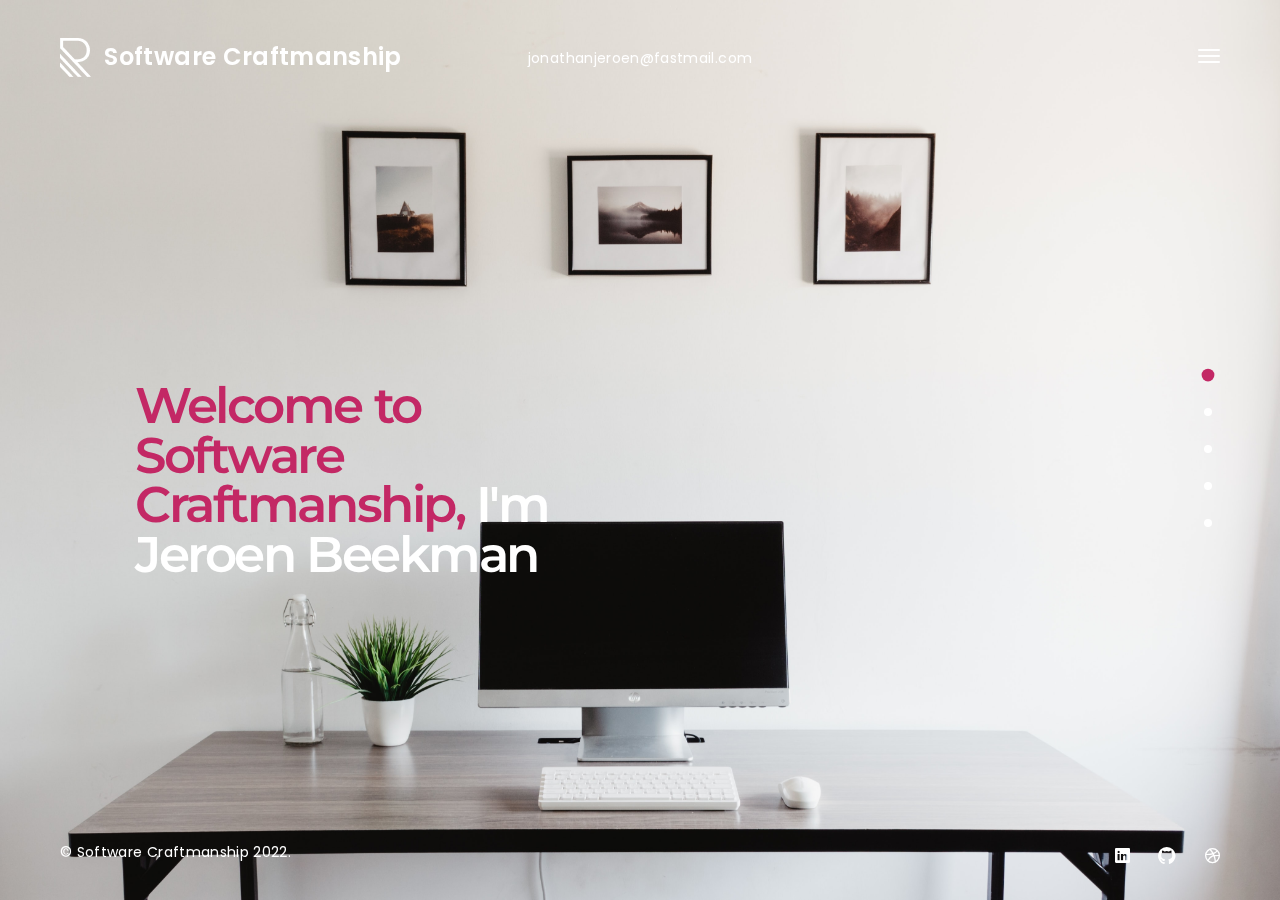
<file: index.html>
<!DOCTYPE HTML>
<html lang="en">
<head>
<meta charset="utf-8">
<meta name="viewport" content="width=device-width, initial-scale=1">
<meta name="description" content="">
<meta name="author" content="">

<!-- Favicons -->
<link rel="shortcut icon" href="favicon.png">
<link rel="apple-touch-icon" href="apple-touch-icon.png">
<link rel="apple-touch-icon" sizes="72x72" href="apple-touch-icon-72x72.png">
<link rel="apple-touch-icon" sizes="114x114" href="apple-touch-icon-114x114.png">

<title>Software Craftmanship - Jeroen Beekman</title>

<!-- Styles -->
<link href="https://fonts.googleapis.com/css?family=Montserrat:500,600,700&display=swap" rel="stylesheet">
<link href="https://fonts.googleapis.com/css?family=Poppins:300,400,400i&display=swap" rel="stylesheet">
<link href="css/style.css" rel="stylesheet" media="screen">
</head>
<body>
  <div class="animsition">   
    <div class="loader"><div class="spinner"><div class="double-bounce1"></div><div class="double-bounce2"></div></div></div>

    <!-- Content CLick Capture-->

    <div class="click-capture"></div>

    <!-- Sidebar Menu-->

    <div class="menu"> 
      <span class="close-menu icon-cross2 right-boxed"></span>
      <ul class="menu-list right-boxed">
        <li  data-menuanchor="page1">
          <a  href="#page1">Home</a>
        </li>
        <li  data-menuanchor="page2">
          <a href="#page2">Specialization</a>
        </li>
        <li  data-menuanchor="page3">
          <a href="#page3">Resume</a>
        </li>
        <li  data-menuanchor="page4">
          <a href="#page4">About</a>
        </li>
<!--        <li  data-menuanchor="page5">-->
<!--          <a href="#page5">Projects</a>-->
<!--        </li>-->
        <li  data-menuanchor="page7">
          <a href="#page5">Testimonials</a>
        </li>
        <li  data-menuanchor="page8">
          <a href="#page6">Contact</a>
        </li>
      </ul>
      <div class="menu-footer right-boxed">
        <div class="social-list">
          <a href="https://www.linkedin.com/in/jjbeekman/" class="icon ion-social-linkedin"></a>
          <a href="https://github.com/jjbeekman" class="icon ion-social-github"></a>
          <a href="https://www.jeroenbeekman.net/" class="icon ion-social-dribbble-outline"></a>
        </div>
        <div class="copy">© Software Craftmanship 2022. All Rights Reseverd</div>
      </div>
    </div>

    <!-- Navbar -->

    <header class="navbar navbar-fullpage boxed">
      <div class="navbar-bg"></div>
      <a class="brand" href="#">
        <img alt="" src="images/brand.png">
        <div class="brand-info">
          <div class="brand-name">Software Craftmanship</div>
        </div>
      </a>

      <button type="button" class="navbar-toggle" data-toggle="collapse" data-target="#navbar-collapse" aria-expanded="false">
        <span class="icon-bar"></span>
        <span class="icon-bar"></span>
        <span class="icon-bar"></span>
      </button>
      
      <div class="contacts d-none d-md-block">
<!--        <div class="contact-item">-->
<!--          +31 626 654 293-->
<!--        </div>-->
<!--        <div class="contact-item spacer">-->
<!--          /-->
<!--        </div>-->
        <div class="contact-item">
          <a href="mailto:jonathanjeroen@fastmail.com">jonathanjeroen@fastmail.com</a>
        </div>
      </div>
    </header>
    <div class="copy-bottom white boxed">© Software Craftmanship 2022.</div>
    <div class="social-list social-list-bottom boxed">
        <a href="https://www.linkedin.com/in/jjbeekman/" class="icon ion-social-linkedin"></a>
      <a href="https://github.com/jjbeekman" class="icon ion-social-github"></a>
        <a href="https://www.jeroenbeekman.net/" class="icon ion-social-dribbble-outline"></a>
      </div>
    <div class="pagepiling">
      <div data-anchor="page1" class="pp-scrollable text-white section section-1">
        <div class="scroll-wrap">
          <div class="section-bg" style="background-image:url(images/bg/pexels-office-2.jpg);"></div>
          <div class="scrollable-content">
            <div class="vertical-centred">
              <div class="boxed boxed-inner">
                <div class="boxed">
                  <div class="container">
                    <div class="intro">
                      <div class="row">
                        <div class="col-md-8 col-lg-6">
                          <h3 class="display-2 text-white  wow fadeIn" data-wow-delay="0.1s">
                            <span class="text-primary">Welcome to Software Craftmanship,</span>
                            I'm Jeroen Beekman</h3>
<!--                          <a class="popup-youtube"  href="http://www.youtube.com/watch?v=0O2aH4XLbto"><span class="icon ion-ios-play"></span>Watch video </a>-->
                        </div>
                      </div>
                    </div>
                  </div>
                </div>
              </div>
            </div>
          </div>
        </div>
      </div>
      <div data-anchor="page2" class="pp-scrollable section section-2">
        <div class="scroll-wrap">
<!--          <div class="section-bg" style="background-image:url(images/bg/pexels-laptop-3.jpg);"></div>-->
          <div class="scrollable-content">
            <div class="vertical-title text-white  d-none d-lg-block"><span>what I do</span></div>
            <div class="vertical-centred">
              <div class="boxed boxed-inner">
                <div class="boxed">
                  <div class="container">
                    <div class="intro">
                      <h2 class="title mb-5 pb-5"> <span class="text-primary">My</span> specialization</h2>
                      <div class="row-specialization row">
                        <div class="col-specialization col-md-6 col-lg-4">
                          <span class="icon-specialization icon-code"></span>
                          <h4 class="text-uppercase">Python</h4>
                          <p>I started specialising in Python development over 10 years ago and have thousands of hours
                            of experience to show for</p>
                        </div>
                        <div class="col-specialization col-md-6 col-lg-4">
                          <span class="icon-specialization icon-database"></span>
                          <h4 class="text-uppercase">Postgres Databases</h4>
                          <p>Every application can only be as good as the quality of its data. I am an expert in setting
                            up and managing Postgres databases.</p>
                        </div>
                        <div class="col-specialization col-md-6 col-lg-4">
                          <span class="icon-specialization icon-cloud"></span>
                          <h4 class="text-uppercase">Amazon Web Services (AWS)</h4>
                          <p>I have extensive experience with AWS and infrastructure as code (IaC)</p>
                          <p>Keywords: SDK, Fargate (EC2, ECS), SQS, S3, API Gateway, CodePipeline</p>
                        </div>
                      </div>
                      <div class="view-all">
                        <a href="documents/CV_J_J__Beekman__Jeroen_.pdf">
                          Download resume
                        </a>
                      </div>
                    </div>
                  </div>
                </div>
              </div>
            </div>
          </div>
        </div>
      </div>
      <div data-anchor="page3" class="pp-scrollable text-white section section-3">
        <div class="scroll-wrap">
          <div class="section-bg mask" style="background-image:url(images/bg/pexels-glasses.jpg);"></div>
          <div class="scrollable-content">
            <div class="vertical-title d-none d-lg-block"><span>Resume</span></div>
            <div class="vertical-centred">
              <div class="boxed boxed-inner">
                <div class="boxed">
                  <div class="container">
                    <div class="intro">
                      <div class="row row-resume">
                        <div class="col-md-6 fadeY fadeY-1">
                          <h2 class="resume-header title">Experience</h2>
                          <div class="col-resume">
                            <div class="resume-content">
                              <div class="resume-inner">
                                <div class="resume-row">
                                  <h6 class="resume-type">Python Developer & Scrum Master</h6>
                                  <i class="resume-study">DeepLynx, Vienna, Austria<br>2020 - 2022</i>
                                  <p class="resume-text">Setting up the AWS cloud infrastructure of the company from
                                    scratch. Working with state-of-the-art data processing software. Our platform
                                    simplifies how you run multiple marketplace stores in Southeast Asia from listing,
                                    translation, marketing and shipping. As a scrum master I make sure to keep the
                                    development team buzzing and working on maximum impact. I help the team set
                                    realistic deadlines and committing to them.</p>
                                </div>
                                <div class="resume-row">
                                  <h6 class="resume-type">Python developer & BI specialist</h6>
                                  <i class="resume-study">ValueCare, Utrecht, the Netherlands<br>2019 - 2020</i>
                                  <p class="resume-text">In this position I set-up big data connections between organisation that handle petabytes of
                                    information; manage and develop our data warehouse; develop BI reports; perform analysis
                                    on this data with PostgreSQL and Python. Data science applications I developed include
                                    predictive analytics and recommender systems for personalised newsletters</p>
                                </div>
                              </div>
                            </div>
                          </div>
                        </div>
                        <div class="col-md-6 pt-md-5 mt-md-5 fadeY fadeY-2">
                          <h2 class="resume-header title">Education</h2>
                          <div class="col-resume">
                            <div class="resume-content">
                              <div class="resume-inner">
                                <div class="resume-row">
                                  <h6 class="resume-type">Master Computational Science</h6>
                                  <i class="resume-study">University of Amsterdam, the Netherlands<br>2016 - 2019</i>
                                  <p class="resume-text">Cum laude graduated (GPA 8.3)</p>
                                </div>
                                <div class="resume-row">
                                  <h6 class="resume-type">Major Physics with Bachelor Natural and Social sciences</h6>
                                  <i class="resume-study">University of Amsterdam, the Netherlands<br>2012 - 2016</i>
                                  <p class="resume-text">Minor programming. 245EC (GPA 7.7)</p>
                                </div>
                              </div>
                            </div>
                          </div>
                        </div>
                       </div>
                    </div>
                  </div>
                </div>
              </div>
            </div>
          </div>
        </div>
      </div>
      <div data-anchor="page4" class="pp-scrollable section section-4">
        <div class="scroll-wrap">
<!--          <div class="section-bg bg-about" style="background-image:url(images/bg/pexels-laptop-4.jpg);"></div>-->
          <div class="scrollable-content">
            <div class="vertical-title text-white  d-none d-lg-block"><span>about me</span></div>
            <div class="vertical-centred">
              <div class="boxed boxed-inner">
                <div class="boxed">
                  <div class="container">
                    <div class="intro">
                      <div class="row align-items-center">
                        <div class="col-lg-6 offset-xl-1">
                          <div class="experience-box">
                            <div class="experience-content">
                              <div class="experience-number">4</div>
                              <div class="experience-info"><div>Years<br>Working<br>Experience</div></div>
                            </div>
                          </div>
                        </div>
                        <div class="col-lg-5 mt-5 mt-xl-0">
                          <h2 class="title"> <span class="text-primary">The best</span> software</h2>
                          I'm passionate about creating quality code. I see coding as a craftmanship. When the back-end
                          of an application is clean and efficient, the user will feel this.
                          <div class="progress-bars">
                            <div class="clearfix">
                              <div class="number float-left">Python</div>
                              <div class="number float-right">6000+ hrs</div>
                            </div>
                            <div class="progress">
                              <div class="progress-bar-wrp">
                                <div class="progress-bar" role="progressbar" style="width: 80%" aria-valuenow="0" aria-valuemin="0" aria-valuemax="100"></div>
                              </div>
                            </div>
                            <div class="clearfix">
                              <div class="number float-left">PostgreSQL</div>
                              <div class="number float-right">4000+ hrs</div>
                            </div>
                            <div class="progress">
                              <div class="progress-bar-wrp">
                                <div class="progress-bar" role="progressbar" style="width: 70%" aria-valuenow="25" aria-valuemin="0" aria-valuemax="100"></div>
                              </div>
                            </div>
                            <div class="clearfix">
                              <div class="number float-left">Passion for quality code</div>
                              <div class="number float-right">100%</div>
                            </div>
                            <div class="progress">
                              <div class="progress-bar-wrp">
                                <div class="progress-bar" role="progressbar" style="width: 100%" aria-valuenow="25" aria-valuemin="0" aria-valuemax="100"></div>
                              </div>
                            </div>
                          </div>
                        </div>
                      </div>
                    </div>
                  </div>
                </div>
              </div>
            </div>
          </div>
        </div>
      </div>
<!--      <div data-anchor="page5" class="pp-scrollable text-white section section-5">-->
<!--        <div class="scroll-wrap">-->
<!--          <div class="bg-changer">-->
<!--            <div class="section-bg" style="background-image:url(images/bg/project1.jpg);"></div>-->
<!--            <div class="section-bg" style="background-image:url(images/bg/project2.jpg);"></div>-->
<!--            <div class="section-bg" style="background-image:url(images/bg/project3.jpg);"></div>-->
<!--            <div class="section-bg" style="background-image:url(images/bg/project4.jpg);"></div>-->
<!--          </div>-->
<!--          <div class="scrollable-content">-->
<!--            <div class="vertical-title  d-none d-lg-block"><span>my works</span></div>-->
<!--            <div class="vertical-centred">-->
<!--              <div class="boxed boxed-inner">-->
<!--                <div class="boxed">-->
<!--                  <div class="container">-->
<!--                    <div class="intro">-->
<!--                      <div class="row">-->
<!--                        <div class="col-md-12">-->
<!--                          <div class="project-row">-->
<!--                            <a class="active" href="project-detail.html">-->
<!--                              <span class="project-number">01</span>-->
<!--                              <h2 class="project-title">Abstract Skat</h2>-->
<!--                              <div class="project-category">Illustration</div>-->
<!--                            </a>-->
<!--                          </div>-->
<!--                          <div class="project-row">-->
<!--                            <a href="project-detail.html">-->
<!--                              <span class="project-number">02</span>-->
<!--                              <h2 class="project-title">Borato Prism</h2>-->
<!--                              <div class="project-category">Branding</div>-->
<!--                            </a>-->
<!--                          </div>-->
<!--                          <div class="project-row">-->
<!--                            <a href="project-detail.html">-->
<!--                              <span class="project-number">03</span>-->
<!--                              <h2 class="project-title">Brole Mobile App</h2>-->
<!--                              <div class="project-category">Mobile Design</div>-->
<!--                            </a>-->
<!--                          </div>-->
<!--                          <div class="project-row">-->
<!--                            <a href="project-detail.html">-->
<!--                              <span class="project-number">04</span>-->
<!--                              <h2 class="project-title">Bauhaus Studio</h2>-->
<!--                              <div class="project-category">House Design</div>-->
<!--                            </a>-->
<!--                          </div>-->
<!--                          <div class="view-all view-all-projects">-->
<!--                            <a  href="projects.html">-->
<!--                              View all projects-->
<!--                            </a>-->
<!--                          </div>-->
<!--                        </div>-->
<!--                      </div>-->
<!--                    </div>-->
<!--                  </div>-->
<!--                </div>-->
<!--              </div>-->
<!--            </div>-->
<!--          </div>-->
<!--        </div>-->
<!--      </div>-->
<!--      <div data-anchor="page6" class="pp-scrollable section section-6">-->
<!--        <div class="scroll-wrap">-->
<!--          <div class="scrollable-content">-->
<!--            <div class="vertical-title text-white d-none d-lg-block"><span>partners</span></div>-->
<!--            <div class="vertical-centred">-->
<!--              <div class="boxed boxed-inner">-->
<!--                <div class="boxed">-->
<!--                  <div class="container">-->
<!--                    <div class="intro">-->
<!--                       <h2 class="title text-white"><span class="text-primary">Trusted</span> from Clients</h2>-->
<!--                      <div class="row row-partners">-->
<!--                        <div class="col-sm-6 col-md-4 col-xl-3 col-partner">-->
<!--                          <div class="partner-inner"><img alt="" src="images/partners/1.png"></div>-->
<!--                        </div>-->
<!--                        <div class="col-sm-6 col-md-4 col-xl-3 col-partner">-->
<!--                          <div class="partner-inner"><img alt="" src="images/partners/2.png"></div>-->
<!--                        </div>-->
<!--                        <div class="col-sm-6 col-md-4 col-xl-3 col-partner">-->
<!--                          <div class="partner-inner"><img alt="" src="images/partners/3.png"></div>-->
<!--                        </div>-->
<!--                        <div class="col-sm-6 col-md-4 col-xl-3 col-partner">-->
<!--                          <div class="partner-inner"><img alt="" src="images/partners/4.png"></div>-->
<!--                        </div>-->
<!--                        <div class="col-sm-6 col-md-4 col-xl-3 col-partner">-->
<!--                          <div class="partner-inner"><img alt="" src="images/partners/5.png"></div>-->
<!--                        </div>-->
<!--                        <div class="col-sm-6 col-md-4 col-xl-3 col-partner">-->
<!--                          <div class="partner-inner"><img alt="" src="images/partners/6.png"></div>-->
<!--                        </div>-->
<!--                        <div class="col-sm-6 col-md-4 col-xl-3 col-partner">-->
<!--                          <div class="partner-inner"><img alt="" src="images/partners/7.png"></div>-->
<!--                        </div>-->
<!--                        <div class="col-sm-6 col-md-4 col-xl-3 col-partner">-->
<!--                          <div class="partner-inner"><img alt="" src="images/partners/8.png"></div>-->
<!--                        </div>-->
<!--                        <div class="col-sm-6 col-md-4 col-xl-3 col-partner">-->
<!--                          <div class="partner-inner"><img alt="" src="images/partners/9.png"></div>-->
<!--                        </div>-->
<!--                        <div class="col-sm-6 col-md-4 col-xl-3 col-partner">-->
<!--                          <div class="partner-inner"><img alt="" src="images/partners/10.png"></div>-->
<!--                        </div>-->
<!--                        <div class="col-sm-6 col-md-4 col-xl-3 col-partner">-->
<!--                          <div class="partner-inner"><img alt="" src="images/partners/11.png"></div>-->
<!--                        </div>-->
<!--                        <div class="col-sm-6 col-md-4 col-xl-3 col-partner">-->
<!--                          <div class="partner-inner"><img alt="" src="images/partners/12.png"></div>-->
<!--                        </div>-->
<!--                      </div>-->
<!--                    </div>-->
<!--                  </div>-->
<!--                </div>-->
<!--              </div>-->
<!--            </div>-->
<!--          </div>-->
<!--        </div>-->
<!--      </div>-->
<!--      <div data-anchor="page7" class="pp-scrollable text-white section section-7">-->
<!--        <div class="scroll-wrap">-->
<!--          <div class="section-bg" style="background-image:url(images/bg/pexels-coffee.jpg);"></div>-->
<!--          <div class="bg-quote"></div>-->
<!--          <div class="scrollable-content">-->
<!--            <div class="vertical-title  d-none d-lg-block"><span>testimonials</span></div>-->
<!--            <div class="vertical-centred">-->
<!--              <div class="boxed boxed-inner">-->
<!--                <div class="boxed">-->
<!--                  <div class="container">-->
<!--                    <div class="intro">-->
<!--                      <div class="review-carousel owl-carousel">-->
<!--                        <div class="review-carousel-item">-->
<!--                          <div class="review-row">-->
<!--                            <div class="row">-->
<!--                              <div class="col-md-5">-->
<!--                                <div class="review-author">-->
<!--                                  <div class="author-name">David & Elisa</div>-->
<!--                                  <i>Apartment view lake at Brooklyn</i>-->
<!--                                </div>-->
<!--                              </div>-->
<!--                              <div class="col-md-7 text">-->
<!--                              <p>If you are seeking an Interior designer that will understand exactly your needs, and someone who will utilise their creative and technical skills in parity with your taste, then Suzanne at The Ramsay Studio is perfect.</p>-->
<!--                              </div>-->
<!--                            </div>-->
<!--                          </div>-->
<!--                          <div class="review-row">-->
<!--                            <div class="row">-->
<!--                              <div class="col-md-5">-->
<!--                                <div class="review-author">-->
<!--                                  <div class="author-name">Amanda</div>-->
<!--                                  <i>Apartment view lake at Brooklyn</i>-->
<!--                                </div>-->
<!--                              </div>-->
<!--                              <div class="col-md-7 text">-->
<!--                              <p>Lorem ipsum dolor sit amet, consectetur adipisicing elit. Odio dolorem reiciendis doloremque veniam perspiciatis quam velit pariatur eius, repellendus dolores eveniet maiores sed. Quod quam minus dolore sed cumque aliquid.</p>-->
<!--                              </div>-->
<!--                            </div>-->
<!--                          </div>-->
<!--                        </div>-->
<!--                        <div class="review-carousel-item">-->
<!--                          <div class="review-row">-->
<!--                            <div class="row">-->
<!--                              <div class="col-md-5">-->
<!--                                <div class="review-author">-->
<!--                                  <div class="author-name">David & Elisa</div>-->
<!--                                  <i>Apartment view lake at Brooklyn</i>-->
<!--                                </div>-->
<!--                              </div>-->
<!--                              <div class="col-md-7 text">-->
<!--                              <p>If you are seeking an Interior designer that will understand exactly your needs, and someone who will utilise their creative and technical skills in parity with your taste, then Suzanne at The Ramsay Studio is perfect.</p>-->
<!--                              </div>-->
<!--                            </div>-->
<!--                          </div>-->
<!--                          <div class="review-row">-->
<!--                            <div class="row">-->
<!--                              <div class="col-md-5">-->
<!--                                <div class="review-author">-->
<!--                                  <div class="author-name">Amanda</div>-->
<!--                                  <i>Apartment view lake at Brooklyn</i>-->
<!--                                </div>-->
<!--                              </div>-->
<!--                              <div class="col-md-7 text">-->
<!--                              <p>Lorem ipsum dolor sit amet, consectetur adipisicing elit. Odio dolorem reiciendis doloremque veniam perspiciatis quam velit pariatur eius, repellendus dolores eveniet maiores sed. Quod quam minus dolore sed cumque aliquid.</p>-->
<!--                              </div>-->
<!--                            </div>-->
<!--                          </div>-->
<!--                        </div>-->
<!--                        <div class="review-carousel-item">-->
<!--                          <div class="review-row">-->
<!--                            <div class="row">-->
<!--                              <div class="col-md-5">-->
<!--                                <div class="review-author">-->
<!--                                  <div class="author-name">David & Elisa</div>-->
<!--                                  <i>Apartment view lake at Brooklyn</i>-->
<!--                                </div>-->
<!--                              </div>-->
<!--                              <div class="col-md-7 text">-->
<!--                              <p>If you are seeking an Interior designer that will understand exactly your needs, and someone who will utilise their creative and technical skills in parity with your taste, then Suzanne at The Ramsay Studio is perfect.</p>-->
<!--                              </div>-->
<!--                            </div>-->
<!--                          </div>-->
<!--                          <div class="review-row">-->
<!--                            <div class="row">-->
<!--                              <div class="col-md-5">-->
<!--                                <div class="review-author">-->
<!--                                  <div class="author-name">Amanda</div>-->
<!--                                  <i>Apartment view lake at Brooklyn</i>-->
<!--                                </div>-->
<!--                              </div>-->
<!--                              <div class="col-md-7 text">-->
<!--                              <p>Lorem ipsum dolor sit amet, consectetur adipisicing elit. Odio dolorem reiciendis doloremque veniam perspiciatis quam velit pariatur eius, repellendus dolores eveniet maiores sed. Quod quam minus dolore sed cumque aliquid.</p>-->
<!--                              </div>-->
<!--                            </div>-->
<!--                          </div>-->
<!--                        </div>-->
<!--                      </div>-->
<!--                    </div>-->
<!--                  </div>-->
<!--                </div>-->
<!--              </div>-->
<!--            </div>-->
<!--          </div>-->
<!--        </div>-->
<!--      </div>-->
      <div data-anchor="page8" class="pp-scrollable section section-8">
        <div class="scroll-wrap">
          <div class="section-bg" style="background-image:url(images/bg/pexels-phone.jpg);"></div>
          <div class="scrollable-content">
            <div class="vertical-title text-white d-none d-lg-block"><span>contact</span></div>
            <div class="vertical-centred">
              <div class="boxed boxed-inner">
                <div class="boxed">
                  <div class="container">
                    <div class="intro overflow-hidden">
                      <div class="row">
                        <div class="col-md-6">
                          <h2 class="title"><span class="text-primary">Amsterdam</span>, The Netherlands</h2>
<!--                          <h5 class="text-muted">Tilanusstraat 26-2</h5>-->
                          <section class="contact-address">
                            <h3><a class="mail" href="mailto:jonathanjeroen@fastmail.com"> jonathanjeroen@fastmail.com</a></h3>
<!--                            <h3><span class="phone">+31 626 654 293</span></h3>-->
                          </section>
                        </div>
<!--                        <div class="col-md-6">-->
<!--                          <div class="contact-info">-->
<!--                            <form class="js-form" novalidate="novalidate">-->
<!--                              <div class="row">-->
<!--                                <div class="form-group col-sm-6">-->
<!--                                  <input type="text" name="name" required="" placeholder="Name*" aria-required="true">-->
<!--                                </div>-->
<!--                                <div class="form-group col-sm-6">-->
<!--                                  <input type="email" required="" name="email" placeholder="Email*">-->
<!--                                </div>-->
<!--                                <div class="form-group col-sm-12">-->
<!--                                  <input type="text" name="subject" placeholder="Subject (Optinal)">-->
<!--                                </div>-->
<!--                                <div class="form-group col-sm-12">-->
<!--                                  <textarea name="message" required="" placeholder="Message*"></textarea>-->
<!--                                </div>-->
<!--                                <div class="form-group form-group-message col-sm-12">-->
<!--                                  <span id="success" class="text-primary">Thank You, your message is successfully sent!</span>-->
<!--                                  <span id="error" class="text-primary">Sorry, something went wrong </span>-->
<!--                                </div>-->
<!--                                <div class="col-sm-12"><button type="submit" class="btn">Contact me</button></div>-->
<!--                              </div>-->
<!--                            </form>-->
<!--                          </div>-->
<!--                        </div>-->
                      </div>
                    </div>
                  </div>
                </div>
              </div>
            </div>
          </div>
        </div>
      </div>
    </div>
  </div>
<!-- jQuery -->

<script src="js/jquery.min.js"></script>
<script src="js/wow.min.js"></script>
<script src="js/smoothscroll.js"></script>
<script src="js/animsition.js"></script>
<script src="js/jquery.validate.min.js"></script>
<script src="js/jquery.magnific-popup.min.js"></script>
<script src="js/owl.carousel.min.js"></script>
<script src="js/jquery.pagepiling.min.js"></script>

<!-- Scripts -->
<script src="js/scripts.js"></script> 
</body>
</html>
</file>
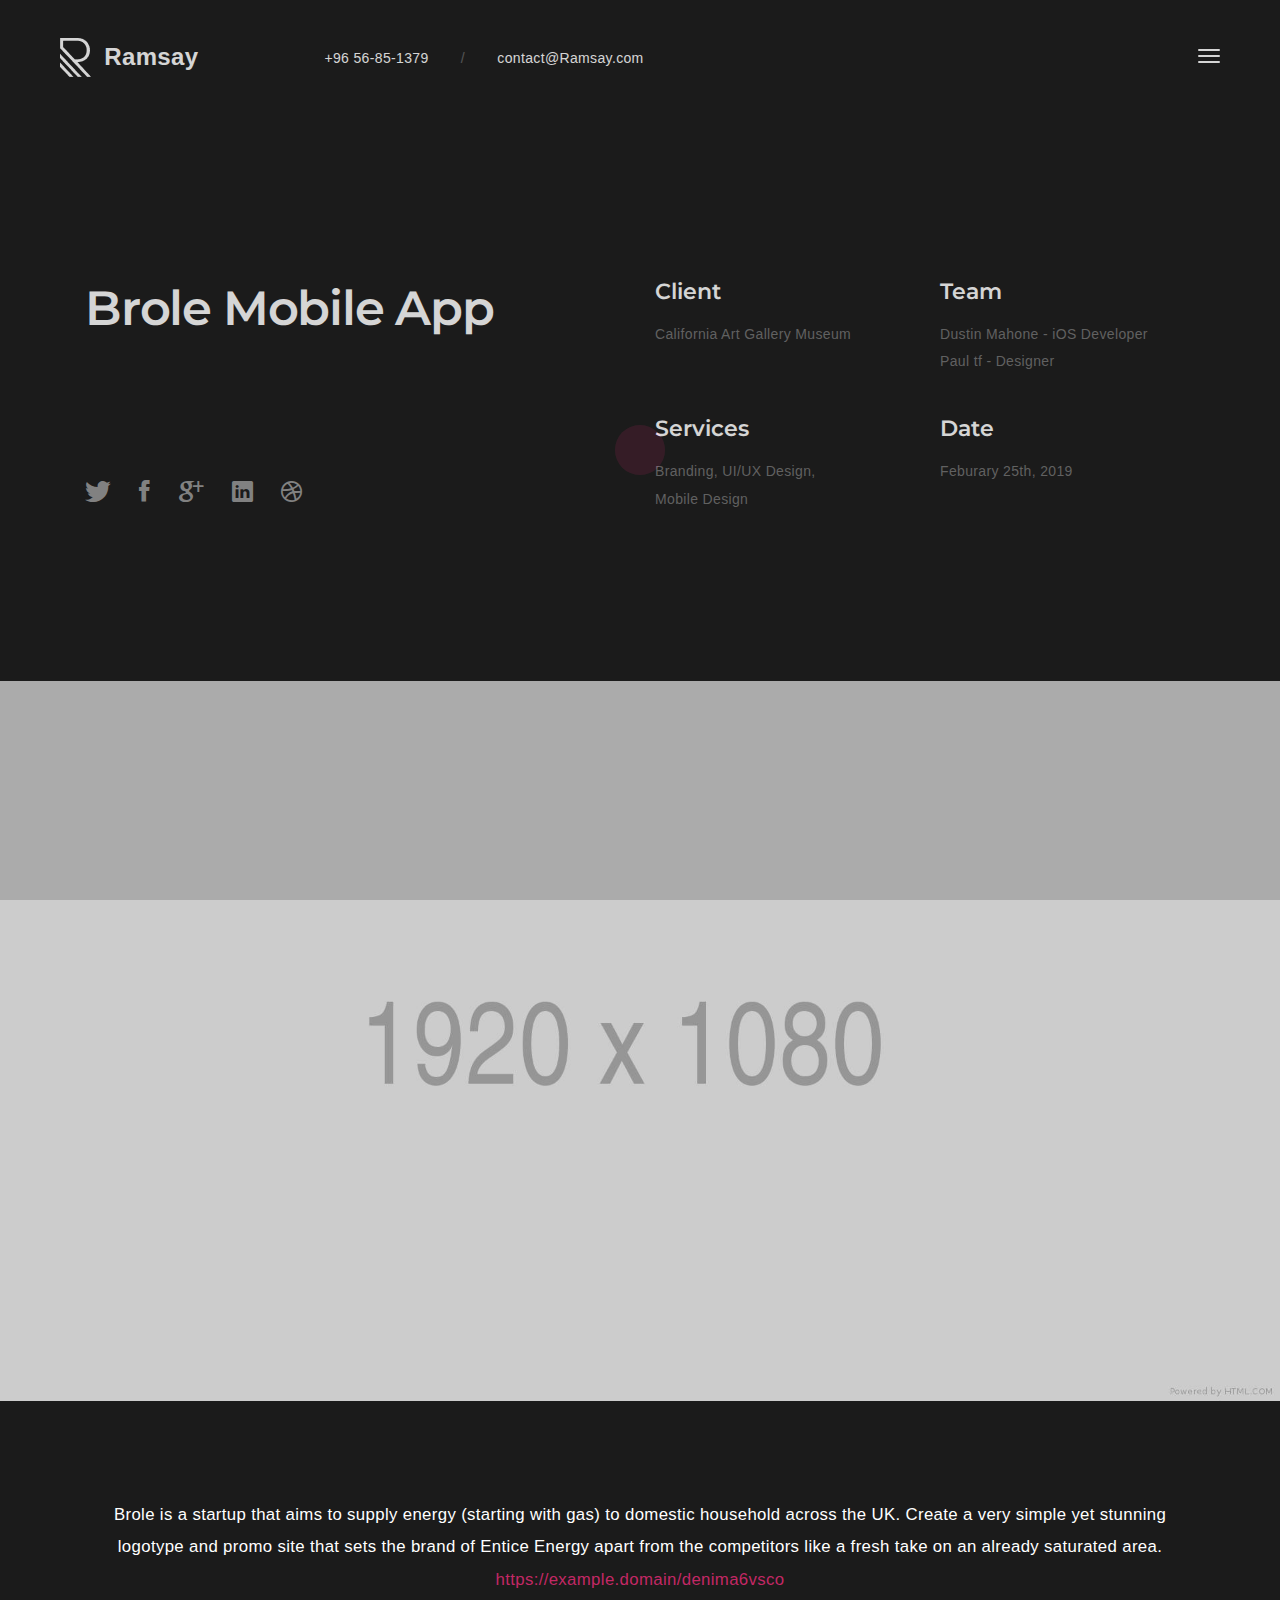
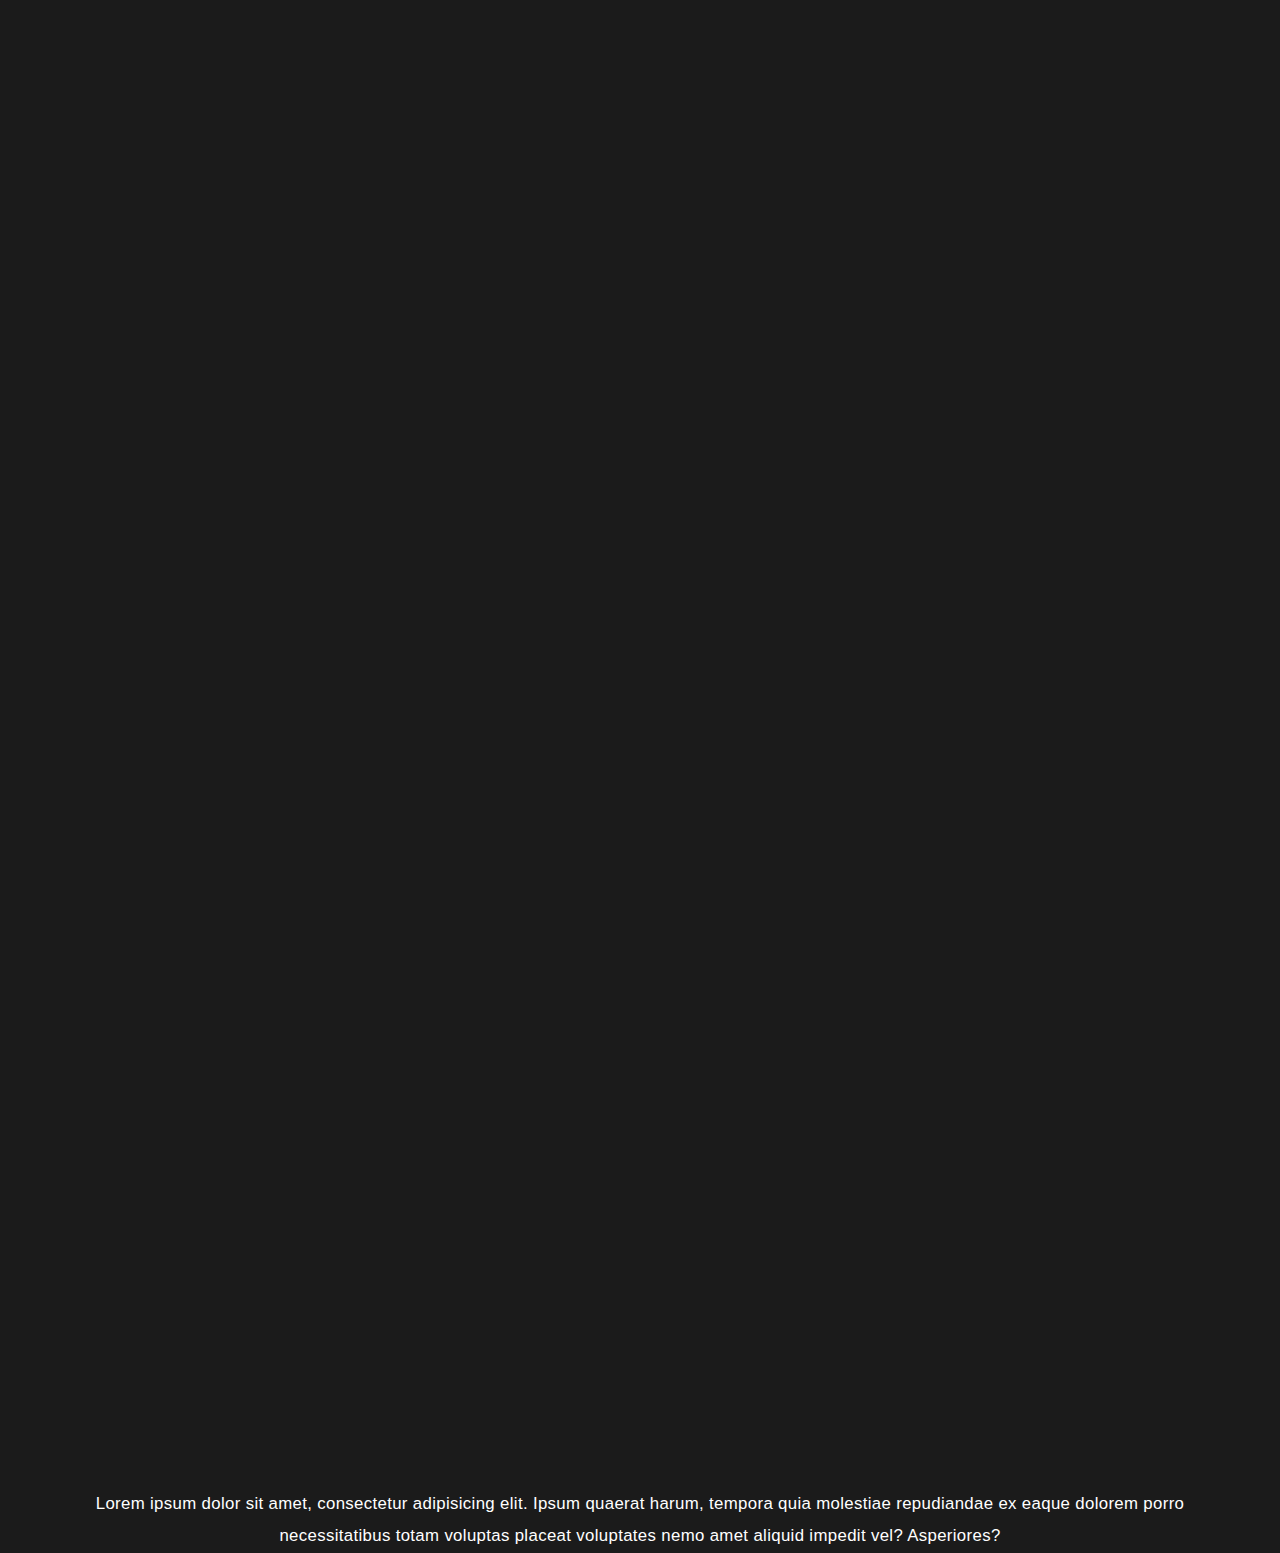
<file: project-detail.html>
<!DOCTYPE HTML>
<html lang="en">
<head>
<meta charset="utf-8">
<meta name="viewport" content="width=device-width, initial-scale=1">
<meta name="description" content="">
<meta name="author" content="">

<!-- Favicons -->
<link rel="shortcut icon" href="favicon.png">
<link rel="apple-touch-icon" href="apple-touch-icon.png">
<link rel="apple-touch-icon" sizes="72x72" href="apple-touch-icon-72x72.png">
<link rel="apple-touch-icon" sizes="114x114" href="apple-touch-icon-114x114.png">

<title>Ramsay - One page HTML Template</title> 

<!-- Styles -->
<link href="https://fonts.googleapis.com/css?family=Montserrat:300,400,500,600,700&display=swap" rel="stylesheet">
<link href="https://fonts.googleapis.com/css?family=Libre+Baskerville:400i&display=swap" rel="stylesheet">
<link href="css/style.css" rel="stylesheet" media="screen">
</head>
<body>
  <div class="animsition">  
    <div class="loader"><div class="spinner"><div class="double-bounce1"></div><div class="double-bounce2"></div></div></div>

    <!-- Content CLick Capture-->

    <div class="click-capture"></div>

    <!-- Sidebar Menu-->

    <div class="menu"> 
      <span class="close-menu icon-cross2 right-boxed"></span>
      <ul class="menu-list right-boxed">
        <li  data-menuanchor="page1">
          <a  href="index.html#page1">Home</a>
        </li>
        <li  data-menuanchor="page2">
          <a href="index.html#page2">Specialization</a>
        </li>
        <li  data-menuanchor="page3">
          <a href="index.html#page3">Resume</a>
        </li>
        <li  data-menuanchor="page4">
          <a href="index.html#page4">About</a>
        </li>
        <li  data-menuanchor="page5">
          <a href="index.html#page5">Projects</a>
        </li>
        <li  data-menuanchor="page7">
          <a href="index.html#page7">Testimonials</a>
        </li>
        <li  data-menuanchor="page8">
          <a href="index.html#page8">Contact</a>
        </li>
      </ul>
      <div class="menu-footer right-boxed">
        <div class="social-list">
          <a href="" class="icon ion-social-twitter"></a>
          <a href="" class="icon ion-social-facebook"></a>
          <a href="" class="icon ion-social-googleplus"></a>
          <a href="" class="icon ion-social-linkedin"></a>
          <a href="" class="icon ion-social-dribbble-outline"></a>
        </div>
        <div class="copy">© Ramsay 2019. All Rights Reseverd<br> Design by LoganCee</div>
      </div>
    </div>

    <!-- Navbar -->

    <header class="navbar boxed">
      <div class="navbar-bg"></div>
      <a class="brand" href="#">
        <img class="brand-img" alt="" src="images/brand.png">
        <div class="brand-info">
          <div class="brand-name">Ramsay</div>
        </div>
      </a>

      <button type="button" class="navbar-toggle" data-toggle="collapse" data-target="#navbar-collapse" aria-expanded="false">
        <span class="icon-bar"></span>
        <span class="icon-bar"></span>
        <span class="icon-bar"></span>
      </button>
      
      <div class="contacts d-none d-md-block">
        <div class="contact-item">
          +96 56-85-1379
        </div>
        <div class="contact-item spacer">
          /
        </div>
        <div class="contact-item">
          <a href="mailto:contact@Ramsay.com">contact@Ramsay.com</a>
        </div>
      </div>
    </header>

    <div class="content">
      <div class="container">
        <div class="row row-project">
          <div class="col-project-name col-md-6  mt-5 mb-5 mb-md-0">
            <h1>Brole Mobile App</h1>
            <div class="social-list social-list-detail">
              <a href="" class="icon ion-social-twitter"></a>
              <a href="" class="icon ion-social-facebook"></a>
              <a href="" class="icon ion-social-googleplus"></a>
              <a href="" class="icon ion-social-linkedin"></a>
              <a href="" class="icon ion-social-dribbble-outline"></a>
            </div>
          </div>
          <div class="col-project-info col-md-6">
            <div class="row">
              <div class="col-md-6 mt-5">
                <h5>Client</h5>
                <p>California Art Gallery Museum</p>
              </div>
              <div class="col-md-6 mt-5">
                <h5>Team</h5>
                <p>Dustin Mahone - iOS Developer<br>
                   Paul tf - Designer
                </p>
              </div>
              <div class="col-md-6 mt-5">
                <h5>Services</h5>
                <p>Branding, UI/UX Design,<br>Mobile Design</p>
              </div>
              <div class="col-md-6 mt-5">
                <h5>Date</h5>
                <p>Feburary 25th, 2019</p>
              </div>
            </div>
          </div>
        </div>
      </div>
      <img alt="" class="image-holder wow fadeIn" src="images/bg/project3.jpg">
      <div class="container">
        <p class="project-detail-text text-center">Brole is a startup that aims to supply energy (starting with gas) to domestic household across the UK. Create a very simple yet stunning logotype and promo site that sets the brand of Entice Energy apart from the competitors like a fresh take on an already saturated area. <a href="https://example.domain/denima6vsco" target="_blank" class="underline">https://example.domain/denima6vsco</a>
        </p>
        <img alt="" class="image-holder wow fadeInLeft" src="images/bg/project3-1.jpg">
        <img alt="" class="image-holder wow fadeInRight" src="images/bg/project3-2.jpg">
        <p class="project-detail-text text-center">Lorem ipsum dolor sit amet, consectetur adipisicing elit. Ipsum quaerat harum, tempora quia molestiae repudiandae ex eaque dolorem porro necessitatibus totam voluptas placeat voluptates nemo amet aliquid impedit vel? Asperiores?
        </p>
       </div>
      </div>
    </div>


<!-- jQuery -->

<script src="js/jquery.min.js"></script>
<script src="js/wow.min.js"></script>
<script src="js/jquery.magnific-popup.min.js"></script>
<script src="js/smoothscroll.js"></script>
<script src="js/animsition.js"></script>

<!-- Scripts -->
<script src="js/scripts.js"></script> 
</body>
</html>
</file>
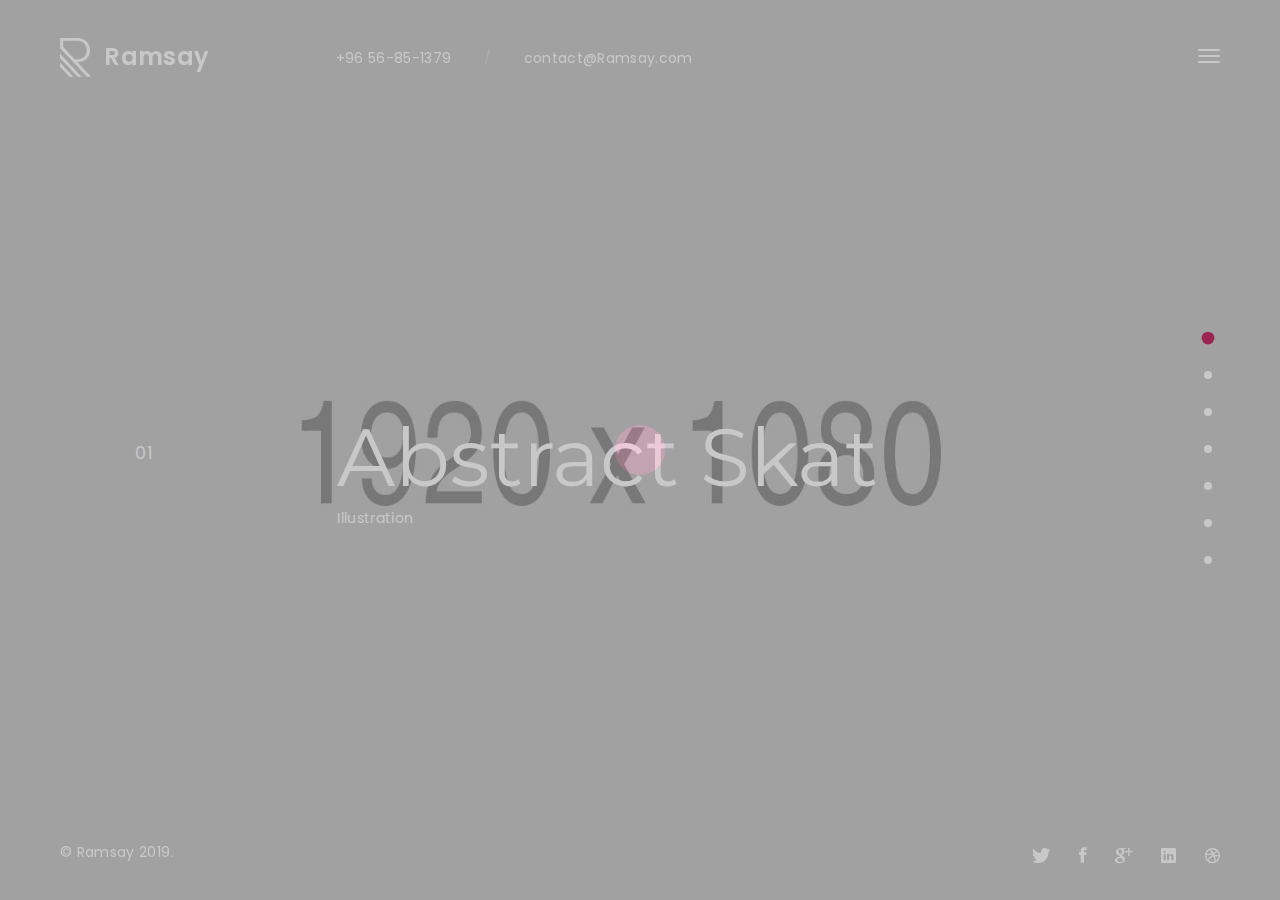
<file: projects.html>
<!DOCTYPE HTML>
<html lang="en">
<head>
<meta charset="utf-8">
<meta name="viewport" content="width=device-width, initial-scale=1">
<meta name="description" content="">
<meta name="author" content="">

<!-- Favicons -->
<link rel="shortcut icon" href="favicon.png">
<link rel="apple-touch-icon" href="apple-touch-icon.png">
<link rel="apple-touch-icon" sizes="72x72" href="apple-touch-icon-72x72.png">
<link rel="apple-touch-icon" sizes="114x114" href="apple-touch-icon-114x114.png">

<title>Ramsay - One page HTML Template</title> 

<!-- Styles -->
<link href="https://fonts.googleapis.com/css?family=Montserrat:500,600,700&display=swap" rel="stylesheet">
<link href="https://fonts.googleapis.com/css?family=Poppins:300,400,400i&display=swap" rel="stylesheet">
<link href="css/style.css" rel="stylesheet" media="screen">
</head>
<body>
  <div class="animsition">   
    <div class="loader"><div class="spinner"><div class="double-bounce1"></div><div class="double-bounce2"></div></div></div>

    <!-- Content CLick Capture-->

    <div class="click-capture"></div>

    <!-- Sidebar Menu-->

    <div class="menu"> 
      <span class="close-menu icon-cross2 right-boxed"></span>
      <ul class="menu-list right-boxed">
        <li  data-menuanchor="page1">
          <a  href="index.html#page1">Home</a>
        </li>
        <li  data-menuanchor="page2">
          <a href="index.html#page2">Specialization</a>
        </li>
        <li  data-menuanchor="page3">
          <a href="index.html#page3">Resume</a>
        </li>
        <li  data-menuanchor="page4">
          <a href="index.html#page4">About</a>
        </li>
        <li  data-menuanchor="page5">
          <a href="index.html#page5">Projects</a>
        </li>
        <li  data-menuanchor="page7">
          <a href="index.html#page7">Testimonials</a>
        </li>
        <li  data-menuanchor="page8">
          <a href="index.html#page8">Contact</a>
        </li>
      </ul>
      <div class="menu-footer right-boxed">
        <div class="social-list">
          <a href="" class="icon ion-social-twitter"></a>
          <a href="" class="icon ion-social-facebook"></a>
          <a href="" class="icon ion-social-googleplus"></a>
          <a href="" class="icon ion-social-linkedin"></a>
          <a href="" class="icon ion-social-dribbble-outline"></a>
        </div>
        <div class="copy">© Ramsay 2019. All Rights Reseverd<br> Design by LoganCee</div>
      </div>
    </div>

    <!-- Navbar -->

    <header class="navbar navbar-fullpage boxed">
      <div class="navbar-bg"></div>
      <a class="brand" href="#">
        <img alt="" src="images/brand.png">
        <div class="brand-info">
          <div class="brand-name">Ramsay</div>
        </div>
      </a>

      <button type="button" class="navbar-toggle" data-toggle="collapse" data-target="#navbar-collapse" aria-expanded="false">
        <span class="icon-bar"></span>
        <span class="icon-bar"></span>
        <span class="icon-bar"></span>
      </button>
      
      <div class="contacts d-none d-md-block">
        <div class="contact-item">
          +96 56-85-1379
        </div>
        <div class="contact-item spacer">
          /
        </div>
        <div class="contact-item">
          <a href="mailto:contact@Ramsay.com">contact@Ramsay.com</a>
        </div>
      </div>
    </header>
    <div class="copy-bottom white boxed">© Ramsay 2019.</div>
    <div class="social-list social-list-bottom boxed">
        <a href="" class="icon ion-social-twitter"></a>
        <a href="" class="icon ion-social-facebook"></a>
        <a href="" class="icon ion-social-googleplus"></a>
        <a href="" class="icon ion-social-linkedin"></a>
        <a href="" class="icon ion-social-dribbble-outline"></a>
      </div>
    <div class="pagepiling">
      <div data-anchor="page1" class="pp-scrollable text-white section section-1">
        <div class="scroll-wrap">
          <div class="section-bg" style="background-image:url(images/bg/project1.jpg);"></div>
          <div class="scrollable-content">
            <div class="vertical-centred v2">
              <div class="boxed boxed-inner">
                <div class="boxed">
                  <div class="container">
                    <div class="intro">
                      <div class="project-detail-row">
                        <a class="" href="project-detail.html">
                          <span class="project-number">01</span>
                          <h2 class="project-title">Abstract Skat</h2>
                          <div class="project-category">Illustration</div>
                        </a>
                      </div>
                    </div>
                  </div>
                </div>
              </div>
            </div>
          </div>
        </div>
      </div>
      <div data-anchor="page2" class="pp-scrollable text-white section section-2">
        <div class="scroll-wrap">
          <div class="section-bg" style="background-image:url(images/bg/project2.jpg);"></div>
          <div class="scrollable-content">
            <div class="vertical-centred v2">
              <div class="boxed boxed-inner">
                <div class="boxed">
                  <div class="container">
                    <div class="intro">
                      <div class="project-detail-row">
                        <a href="project-detail.html">
                          <span class="project-number">02</span>
                          <h2 class="project-title">Borato Prism</h2>
                          <div class="project-category">Branding</div>
                        </a>
                      </div>
                    </div>
                  </div>
                </div>
              </div>
            </div>
          </div>
        </div>
      </div>
      <div data-anchor="page3" class="pp-scrollable text-white section section-3">
        <div class="scroll-wrap">
          <div class="section-bg" style="background-image:url(images/bg/project3.jpg);"></div>
          <div class="scrollable-content">
            <div class="vertical-centred v2">
              <div class="boxed boxed-inner">
                <div class="boxed">
                  <div class="container">
                    <div class="intro">
                      <div class="project-detail-row">
                        <a href="project-detail.html">
                          <span class="project-number">03</span>
                          <h2 class="project-title">Brole Mobile App</h2>
                          <div class="project-category">Mobile Design</div>
                        </a>
                      </div>
                    </div>
                  </div>
                </div>
              </div>
            </div>
          </div>
        </div>
      </div>
      <div data-anchor="page4" class="pp-scrollable text-white section section-4">
        <div class="scroll-wrap">
          <div class="section-bg" style="background-image:url(images/bg/project4.jpg);"></div>
          <div class="scrollable-content">
            <div class="vertical-centred v2">
              <div class="boxed boxed-inner">
                <div class="boxed">
                  <div class="container">
                    <div class="intro">
                      <div class="project-detail-row">
                        <a href="project-detail.html">
                          <span class="project-number">04</span>
                          <h2 class="project-title">Bauhaus Studio</h2>
                          <div class="project-category">House Design</div>
                        </a>
                      </div>
                    </div>
                  </div>
                </div>
              </div>
            </div>
          </div>
        </div>
      </div>
      <div data-anchor="page5" class="pp-scrollable text-white section section-5">
        <div class="scroll-wrap">
          <div class="section-bg" style="background-image:url(images/bg/project5.jpg);"></div>
          <div class="scrollable-content">
            <div class="vertical-centred v2">
              <div class="boxed boxed-inner">
                <div class="boxed">
                  <div class="container">
                    <div class="intro">
                      <div class="project-detail-row">
                        <a href="project-detail.html">
                          <span class="project-number">05</span>
                          <h2 class="project-title">Riding Bicycle </h2>
                          <div class="project-category">Illustration</div>
                        </a>
                      </div>
                    </div>
                  </div>
                </div>
              </div>
            </div>
          </div>
        </div>
      </div>
      <div data-anchor="page6" class="pp-scrollable text-white section section-6">
        <div class="scroll-wrap">
          <div class="section-bg" style="background-image:url(images/bg/project6.jpg);"></div>
          <div class="scrollable-content">
            <div class="vertical-centred v2">
              <div class="boxed boxed-inner">
                <div class="boxed">
                  <div class="container">
                    <div class="intro">
                      <div class="project-detail-row">
                        <a href="project-detail.html">
                          <span class="project-number">06</span>
                          <h2 class="project-title">Android App</h2>
                          <div class="project-category">Mobile Design</div>
                        </a>
                      </div>
                    </div>
                  </div>
                </div>
              </div>
            </div>
          </div>
        </div>
      </div>
      <div data-anchor="page7" class="pp-scrollable text-white section section-7">
        <div class="scroll-wrap">
          <div class="section-bg" style="background-image:url(images/bg/project7.jpg);"></div>
          <div class="scrollable-content">
            <div class="vertical-centred v2">
              <div class="boxed boxed-inner">
                <div class="boxed">
                  <div class="container">
                    <div class="intro">
                      <div class="project-detail-row">
                        <a href="project-detail.html">
                          <span class="project-number">07</span>
                          <h2 class="project-title">Coffee breakfast</h2>
                          <div class="project-category">Design</div>
                        </a>
                      </div>
                    </div>
                  </div>
                </div>
              </div>
            </div>
          </div>
        </div>
      </div>
    </div>
  </div>
<!-- jQuery -->

<script src="js/jquery.min.js"></script>
<script src="js/wow.min.js"></script>
<script src="js/smoothscroll.js"></script>
<script src="js/animsition.js"></script>
<script src="js/jquery.validate.min.js"></script>
<script src="js/jquery.magnific-popup.min.js"></script>
<script src="js/owl.carousel.min.js"></script>
<script src="js/jquery.pagepiling.min.js"></script>

<!-- Scripts -->
<script src="js/scripts.js"></script> 
</body>
</html>
</file>
<file: css/style.css>
/* ------------------------------------------------------------------------------

  Template Name: Ramsay
  Description: Ramsay - Creative Personal Onepage HTML Template
  Author: Paul_tf
  Author URI: http://themeforest.net/user/paul_tf
  Version: 1.0
  
  1.  Global

      1.1 General
      1.2 Typography
      1.3 Fields
      1.4 Buttons
      1.5 Icons
      1.6 Loader
      1.7 Helpers

  2.  Navbar 

      2.1 Navbar elements
      2.2 Sidebar Menu
      
  3.  Homepage

      3.1 Sections
      3.2 Section Specialization
      3.3 Section Resume
      3.4 Section About
      3.5 Section Projects
      3.6 Section Partners
      3.7 Section Testimonials

  4. Project Detail

  5. Responsive styles

      5.1 Min width 576px
      5.2 Min width 768px
      5.3 Min width 992px
      5.4 Min height 500px
      5.5 Min height 600px
      5.6 Min height 700px



/*-------------------------------------------------------------------------------
 1. Global
-------------------------------------------------------------------------------*/



/* 1.1 General */



@import url('bootstrap.min.css');
@import url('bootstrap-grid.min.css');
@import url('animate.css');
@import url('ionicons.min.css');
@import url('linearicons.css');
@import url('animsition.css');
@import url('magnific-popup.css');
@import url('jquery.pagepiling.css');
@import url('owl.carousel.css');


html{
  font-size: 12px;
  -webkit-font-smoothing: antialiased;
}

body{
  font-family: 'Poppins', sans-serif;
  font-size: 1rem;
  font-weight: 400;
  letter-spacing: 0.025em;
  line-height: 1.9428;
  color: #717171;
  background: #1b1b1b;
  -webkit-overflow-scrolling:touch;
}

::-webkit-scrollbar{
  width: 8px;
  height: 8px;
}

::-webkit-scrollbar-thumb {
  cursor: pointer;
  background: #c32865;
}

::selection{
  background-color:#c32865;
  color:#fff;
}

-webkit-::selection{
    background-color:#c32865;
    color:#fff;
}

::-moz-selection{
    background-color:#c32865;
    color:#fff;
}



/* 1.2 Typography */



h1,
.h1{ 
  font-family: 'Montserrat', sans-serif;
  font-weight: 700;
  font-size: 3.428rem;
  line-height: 1.2;
  font-weight: 600;
  color: #fff;
  letter-spacing: -0.025em;
  margin:0.5em 0;
}

h2,
.h2{ 
  font-family: 'Montserrat', sans-serif;
  font-weight: 600;
  font-size: 3.371rem;
  line-height: 1.166;
  color: #fff;
  letter-spacing: 0;
  margin:2.6rem 0;
}

h3,
.h3{
  font-family: 'Montserrat', sans-serif;
  font-weight: 600;
  font-size: 2.142rem;
  line-height: 1.2;
  letter-spacing: -0.05em;
  color: #fff;
  margin:2.6rem 0;
}

h4,
.h4{
  font-family: 'Montserrat', sans-serif;
  font-weight: 600;
  font-size: 1.714rem;
  line-height: 1.25;
  letter-spacing: 0.025em;
  color: #fff;
  margin:2.6rem 0;
}

h5,
.h5{
  font-family: 'Montserrat', sans-serif;
  font-weight: 600;
  font-size: 1.571rem;
  line-height: 1.1;
  letter-spacing:0;
  color: #fff;
  margin:2.6rem 0;
}

h6,
.h6{
  font-family: 'Montserrat', sans-serif;
  font-weight: 600;
  font-size: 1.285rem;
  line-height: 1.3333;
  letter-spacing:0;
  color: #fff;
  margin:2.6rem 0;
}

h1 a,
.h1 a,
h2 a,
.h2 a,
h3 a,
.h3 a,
h4 a,
.h4 a,
h5 a,
.h5 a,
h6 a,
.h6 a{
  color:inherit;
}

h1 a:hover,
.h1 a:hover,
h2 a:hover,
.h2 a:hover,
h3 a:hover,
.h3 a:hover,
h4 a:hover,
.h4 a:hover,
h5 a:hover,
.h5 a:hover,
h6 a:hover,
.h6 a:hover{
  text-decoration: none;
}


strong{
  font-weight: 600;
}

p,
blockquote{
  margin-bottom: 2.6rem;
}

blockquote{
  font-size: 1.714rem;
  letter-spacing: 0.025em;
  line-height: 1.5;
  padding: 0;
  width: 80%;
  padding-left: 6.8rem;
  border-left: 0.3rem solid #c32865;
  margin-top: 5rem;
  color:#fff;
}

cite{
  display: block;
  color: #fff;
  font-weight: 600;
  letter-spacing: 0;
  font-style: normal;
}

a {
  color:#c32865;
  -webkit-transition: color .3s ease-out;
       -o-transition: color .3s ease-out;
          transition: color .3s ease-out;
}

a:hover {
  color:#c32865;
  outline: none;
}


a:focus{
  text-decoration: none;
}


/* 1.3 Fields */



input[type='text'],
input[type='address'],
input[type='url'],
input[type='password'],
input[type='email'],
input[type="search"],
input[type="tel"],
textarea{
  display: inline-block;
  width:100%;
  font-size: 1rem;
  border-radius: 0.75em;
  color: #fff;
  background-color:#2f2f2f;
  border:0;
  border-radius: 0;
  padding: 0.7rem 1rem 0.7rem;
  -webkit-box-shadow: 0 0 25px rgba(0,0,0,0.5);
          box-shadow: 0 0 25px rgba(0,0,0,0.5);
      -webkit-appearance: none;
  -webkit-transition: all .15s;
       -o-transition: all .15s;
          transition: all .15s;
}

textarea{
  padding-top: 0.8rem;
  height: 15rem;
  resize:none;
  -webkit-transition: all .3s;
       -o-transition: all .3s;
          transition: all .3s;
}

input[type='text']:focus,
input[type='address']:focus,
input[type='url']:focus,
input[type='password']:focus,
input[type='email']:focus,
input[type="search"]:focus,
input[type="tel"]:focus,
textarea:focus{
  border-color: #c32865;
  outline: 0;
  color: #fff;
}


input::-moz-placeholder {
  color: #999999;
  opacity: 1;
}

input:-ms-input-placeholder {
  color: #999;
}

input::-webkit-input-placeholder {
  color: #999;
}

textarea::-moz-placeholder{
  color: #999;
  opacity: 1;
}

textarea:-ms-input-placeholder {
  color: #999;
}

textarea::-webkit-input-placeholder {
  color: #999;
}

.form-group{
  margin-bottom: 30px;
}

label.error{
  color: #fff;
  margin:0.8rem 0 0;
}



/* 1.4 Buttons */



.btn{
  color:#fff;
  letter-spacing: 0.025em;
  font-size: 1rem;
  display: inline-block;
  border:0;
  border-radius: 0;
  padding: 1.1em 2.28em 1em;
  background-color: #c32865;
  text-decoration: none;
  -webkit-transition: all .3s ease-out!important;
          transition: all .3s ease-out!important;
}

.btn:hover,
.btn:focus{
  background-color:#f5468b;
  color: #fff;
  -webkit-box-shadow:none;
  box-shadow: none;
  outline: none!important;
}



/* 1.5 Icons */



.icon{
  display: inline-block;
}

.ion-ios-play{
  position:relative;
  width: 5rem;
  height: 5rem;
  padding-left: 0.2rem;
  line-height: 5rem;
  text-align:center;
  border:1px solid #fff;
  border-radius: 50%;
  font-size: 1.5rem;
  margin-right:1.5rem;
  margin-top: 4rem;
  color: #fff;
  transition: all .3s ease-out;
}

.ion-ios-play:hover{
  color: #c32865;
  border: 1px solid #c32865;
}

.ion-ios-play:after {
  content: '';
  position: absolute;
  right: 100%;
  top:50%;
  height: 1px;
  width: 99999rem;
  background: #fff;
  margin-right: 2rem;
}



/* 1.6 Preloader */



.animsition{
  position:absolute;
  z-index: 1000;
  left: 0;
  width: 100%;
  top:0;
  height: 100%;
}

.loader{
  position: fixed;
  overflow: hidden;
  z-index: 1000;
  left: 0;
  top: 0;
  width: 100%;
  height: 100%;
  background:#1b1b1b;
  color:#4b4b4b;
  text-align: center;
}

.spinner {
  position: absolute;
  top: 50%;
  left: 50%;
  width: 50px;
  height: 50px;
  -webkit-transform: translate(-50%, -50%);
  -moz-transform: translate(-50%, -50%);
  -ms-transform: translate(-50%, -50%);
  -o-transform: translate(-50%, -50%);
  transform: translate(-50%, -50%);
}

.double-bounce1, .double-bounce2 {
  width: 100%;
  height: 100%;
  border-radius: 50%;
  background-color: #c32865;
  opacity: 0.6;
  position: absolute;
  top: 0;
  left: 0;
  -webkit-animation: sk-bounce 2.0s infinite ease-in-out;
  animation: sk-bounce 2.0s infinite ease-in-out;
}

.double-bounce2 {
  -webkit-animation-delay: -1.0s;
  animation-delay: -1.0s;
}

@-webkit-keyframes sk-bounce {
  0%, 100% { -webkit-transform: scale(0.0) }
  50% { -webkit-transform: scale(1.0) }
}

@keyframes sk-bounce {
  0%, 100% { 
    transform: scale(0.0);
    -webkit-transform: scale(0.0);
  } 50% { 
    transform: scale(1.0);
    -webkit-transform: scale(1.0);
  }
}



/* 1.7 Helpers */





.text-muted{
  color: #999!important;
}

.text-white{
  color: #fff;
}

.text-primary{
  color:#c32865!important;
}

.masked{
  position: relative;
}

.masked:before,
.masked-03:before{
  content:'';
  position: absolute;
  left: 0;
  top:0;
  width: 100%;
  height: 100%;
  background: #000;
  opacity: 0.1;
}

.masked-03:before{
  opacity: 0.3;
}



/*-------------------------------------------------------------------------------
  2. Navbar
-------------------------------------------------------------------------------*/



.navbar{ 
  position: absolute;
  display:block;
  z-index: 101;
  left:0;
  top:0;
  width:100%;
  padding-top: 2rem;
  padding-bottom: 2rem;
  color: #fff;
  margin:0;
  border-radius: 0;
  
}

.navbar-bg{
  content: '';
  position: absolute;
  left: 0;
  right: 0;
  top: -1px;
  width: 100%;
  height: 0;
  background: #272727;
  z-index: -1;
  box-shadow: none;
  -webkit-transition: all 0.3s cubic-bezier(0.37, 0.31, 0.2, 0.85);
  -o-transition: all 0.3s cubic-bezier(0.37, 0.31, 0.2, 0.85);
  transition: all 0.3s cubic-bezier(0.37, 0.31, 0.2, 0.85);
}

.navbar-fixed{
  position: fixed;
}

.navbar-fixed .navbar-bg{
  height: 100%;
  
  box-shadow: 0 0 35px rgba(0,0,0,0.2);
}

.navbar .brand{
  float: left;
  -webkit-transition: none;
  -o-transition: none;
  transition: none;
}



/* 2.1 Navbar elements */



.brand{
  line-height: 1.6;
  color: #fff;
  display: inline-block;
}

a.brand:hover,
a.brand:focus{
  text-decoration: none;
  color: #fff;
}

.brand img{
  display: inline-block;
  vertical-align:middle;
  margin-right: 0.65rem;
}

.brand-info{
  display: inline-block;
  vertical-align: middle;
}

.brand-name{
  font-weight: 600;
  font-size: 1.714rem;
  line-height: 1;
}

.brand-text{
  font-size: 0.857rem;
  font-weight: 300;
  margin-top: -0.3rem; 
}

.navbar-toggle{
  float: right;
  display: block;
  margin: 0;
  padding: 0;
  border-radius: 0;
  background: none;
  border: 0;
  margin-top:0.8rem;
}

.navbar-toggle:focus{
  outline:none;
}

.navbar-toggle .icon-bar{
  background-color: #fff;
  -webkit-transition: all 0.3s ease;
  -o-transition: all 0.3s ease;
  transition: all 0.3s ease;
  display: block;
  width: 22px;
  height: 2px;
  border-radius: 1px;
}

.navbar-toggle .icon-bar+.icon-bar {
    margin-top: 4px;
}

.navbar-toggle:hover .icon-bar{
  background-color:  #c32865;
}

.navbar .social-list{
  float: right;
  margin-right: 10%;
}

.social-list{
  overflow:hidden;
}

.social-list-bottom{
  display: none;
  position: absolute;
  z-index: 10;
  right:0;
  bottom:2.4rem;
  color: #000;
}


.social-list a{
  float: left;
  font-size: 1.428rem;
  line-height: 1;
  color:#fff;
  margin-left: 2rem;
}

.social-list a:first-child{
  margin-left: 0;
}

.social-list a:hover{
  color:#c32865;
  text-decoration: none;
}

.navbar-spacer{
  float: right;
  margin:-1rem 4.5rem 0;
  width: 1px;
  height: 3.3rem;
  background-color: #3c3c3c;
}

.navbar-address{
  float: right;
  font-weight: 600;
  text-transform: uppercase;
}

.contacts{
  float: left;
  margin-left: 9rem;
  margin-top:0.5rem;
}

.contacts .contact-item{
  display: inline-block;
  color: #fff;
  margin-right:2rem;
}

.contacts .contact-item a{
  color: #fff;
}


.contacts .contact-item.spacer{
  opacity: 0.3;
}

.contact-address{
  margin-top:5rem;
}

#success,
#error{
  display:none;
}

.form-group-message{
  display:none;
}

/* 2.2 Sidebar menu */



.click-capture{
  position: fixed;
  top: 0;
  left: 0;
  width: 100%;
  height: 100%;
  visibility: hidden;
  z-index: 99;
  opacity: 0;
  background: rgba(0,0,0,.3);
  transition: opacity .5s;
}

.menu{
  position: fixed;
  top:0;
  bottom:0;
  right: 0;
  width: 100%;
  z-index: 102;
  background-color: #1b1b1b;
  -webkit-transform: translateX(100%);
  -ms-transform: translateX(100%);
  -o-transform: translateX(100%);
  transform: translateX(100%);
  -webkit-transition: all 0.6s ease;
  -o-transition: all 0.6s ease;
  transition: all 0.6s ease;
}

.close-menu{
  position: absolute;
  z-index: 2;
  top: 2.3rem;
  font-size: 1.6rem;
  line-height: 1;
  color: #fff;
  cursor: pointer;
  margin-top:0.8rem;
  -webkit-transition: all 0.3s ease;
  -o-transition: all 0.3s ease;
  transition: all 0.3s ease;
}

.close-menu:hover{
  color: #c32865;
}

.menu-list{
  opacity: 0;
  position: absolute;
  left: 0;
  top:5rem;
  bottom:10.5rem;
  padding-left: 15%;
  overflow-x:hidden;
  overflow-y:auto;
  -webkit-overflow-scrolling:touch;
  overflow-scrolling:touch;
  font-weight: 600;
  letter-spacing: -0.025rem;
  list-style: none;
  margin:0;
  -webkit-transform: translateY(3rem);
  -ms-transform: translateY(3rem);
  -o-transform: translateY(3rem);
  transform: translateY(3rem);
  -webkit-transition: transform 0.5s 0.6s ease, opacity 0.5s 0.6s ease;
  -o-transition: transform 0.5s 0.6s ease, opacity 0.5s 0.6s ease;
  transition: transform 0.5s 0.6s ease, opacity 0.5s 0.6s ease;
}

.menu-list li a{
  color: #636363;
}

.menu-list .active > a,
.menu-list li a:hover{
  text-decoration: none;
  color: #fff;
}

.menu-list > li{
  font-size: 1.65rem;
  line-height: 1;
}

.menu-list > li{
  margin-top: 2.7rem;
}

.menu-list > li:first-child{
  margin-top: 0;
}


.menu-list ul{
  display: none;
  list-style: none;
  padding:0;
  margin: 0;
}

.menu-list ul li{
  font-size: 1.142rem;
  margin-top: 1.142rem;
}

.menu-list ul li:first-child{
  margin-top:2.4rem;
}

.menu-footer{
  position: absolute;
  left: 15%;
  bottom: 4rem;
}

.menu-footer .social-list{
  opacity: 0;
  -webkit-transform: translateY(3rem);
  -ms-transform: translateY(3rem);
  -o-transform: translateY(3rem);
  transform: translateY(3rem);
  -webkit-transition: all 0.5s 0.7s ease;
  -o-transition: all 0.5s 0.7s ease;
  transition: all 0.5s 0.7s ease;
}

.menu-footer .social-list a{
  color: #7e7e7e;
  margin:0;
  margin-right:2.7rem;
}

.menu-footer .social-list a:last-child{
  margin-right: 0;
}

.menu-footer .social-list a:hover{
  color:#c32865;
}

.menu-footer .copy{
  opacity: 0;
  display: none;
  margin-top: 3.2rem;
  color: #fff;
  line-height: 1.71rem;
  -webkit-transform: translateY(2rem);
  -ms-transform: translateY(2rem);
  -o-transform: translateY(2rem);
  transform: translateY(2rem);
  -webkit-transition: all 0.5s 0.9s ease;
  -o-transition: all 0.5s 0.9s ease;
  transition: all 0.5s 0.9s ease;
}

.menu-is-opened .click-capture{
  visibility: visible;
  opacity: 1;
}

.menu-is-opened .menu{
  -webkit-transform: translateX(0);
  -ms-transform: translateX(0);
  -o-transform: translateX(0);
  transform: translateX(0);
  box-shadow: 0 0 25px rgba(0,0,0,0.07);
}

.menu-is-opened .menu .menu-lang,
.menu-is-opened .menu-list,
.menu-is-opened .menu .menu-footer .social-list,
.menu-is-opened .menu .menu-footer .copy{
  -webkit-transform: translate(0);
  -ms-transform: translate(0);
  -o-transform: translate(0);
  transform: translate(0);
  opacity: 1;
}

.menu-is-closed .menu .menu-lang,
.menu-is-closed .menu .menu-list,
.menu-is-closed .menu .menu-footer .social-list,
.menu-is-closed .menu .menu-footer .copy{
  opacity: 0;
  -webkit-transition-delay: 0s;
  -o-transition-delay:0s;
  transition-delay: 0s;
}




/*-------------------------------------------------------------------------------
  3. Homepage
-------------------------------------------------------------------------------*/



.boxed{
  padding-left: 1.7rem;
  padding-right: 1.7rem;
}


.left-boxed{
  left: 1.7rem;
}

.right-boxed{
  right:1.7rem!important;
}

.copy-bottom{
  display: none;
  position: absolute;
  z-index: 10;
  left:0;
  bottom:2.4rem;
  color: #000;
}

.copy-bottom.white{
  color: #fff;
}

#pp-nav{
  z-index: 100;
  width: 2.1428rem;
  margin-top:0!important;
  -webkit-transform: translateY(-50%);
  -ms-transform: translateY(-50%);
  -o-transform: translateY(-50%);
  transform: translateY(-50%);
}

#pp-nav.right{
  right:0;
}

#pp-nav .pp-nav-up,
#pp-nav .pp-nav-down{
  display: none;
  font-size: 1.3428rem;
  cursor: pointer;
  color: #000;
  text-align: center;
  -webkit-transition: all 0.3s ease;
  -o-transition: all 0.3s ease;
  transition: all 0.3s ease;
}

#pp-nav .pp-nav-up{
  margin-bottom: 3.5rem;
}

#pp-nav .pp-nav-down{
  margin-top: 3.5rem;
}

#pp-nav li, .pp-slidesNav li{
  margin:1.928rem auto;
  width: 10px;
  height: 10px;
}

#pp-nav span, .pp-slidesNav span{
  left: 0;
  top: 0;
  cursor: pointer;
  width: 8px;
  height: 8px;
  background: #000;
  border: 0;
  -webkit-transition: all 0.3s ease;
  -o-transition: all 0.3s ease;
  transition: all 0.3s ease;

}

#pp-nav .pp-nav-up:hover,
#pp-nav .pp-nav-down:hover,
#pp-nav.white .pp-nav-up:hover,
#pp-nav.white .pp-nav-down:hover{
  color: #c32865;
}

#pp-nav.white .pp-nav-up,
#pp-nav.white .pp-nav-down{
  color: #fff;
}

#pp-nav.white span, .pp-slidesNav span{
  background: #fff;
}

#pp-nav li .active span, .pp-slidesNav .active span,
#pp-nav span:hover, .pp-slidesNav span:hover{
  opacity: 1;
}

#pp-nav li .active span, .pp-slidesNav .active span{
  opacity: 1;
  background: #c32865;
  transform:scale(1.6);
}



/* 3.1 Sections */



.pagepiling .section{
  background: #1b1b1b;
  padding-top: 10.3rem;
  padding-bottom: 6rem;
}

.pagepiling .pp-scrollable{
  padding: 0;
  overflow-x:hidden;
}

.pp-scrollable .vertical-centred{
  padding-top: 10.3rem;
  padding-bottom: 6rem;
}

.pp-scrollable .vertical-centred.v2{
  padding-top:6rem;
  padding-bottom: 9rem;
}

.scroll-wrap{
  position: relative;
  min-height: 100%;
}

.scrollable-content{
  white-space: nowrap;
  width: 100%;
  font-size: 0;
}

.scrollable-content:before{
  content: '';
  display: inline-block;
  height: 100vh;
  vertical-align: middle;
}

.vertical-centred{
  width: 100%;
  height: 100%;
  display: inline-block;
  vertical-align: middle;
  white-space: normal;
  font-size: 1rem;
}

.boxed-inner{
  position: relative;
  padding:0;
}

.section-bg{
  position: absolute;
  left: 0;
  top:0;
  width: 100%;
  height: 100%;
  background-size: cover;
  background-position: center;
}

.vertical-title{
  position: absolute;
  text-align: center;
  font-weight: 600;
  opacity: 0.05;
  font-size:9rem;
  top: 50%;
  left:8rem;
  transform: translateY(-50%);
}

.vertical-title span{
  position: absolute;
  top: 50%;
  left: 50%;
  transform: translate(-50%, -50%) rotate(-90deg);
  opacity: 0;
  overflow: hidden;
  transition: all 0.5s 0.6s;
  white-space: nowrap;
  letter-spacing: 2.5rem;
}

.section.active .vertical-title span{
  letter-spacing: 0;
  opacity: 1;
}

/*.section .intro{
  opacity: 0;
  transform:scale(1.05);
  -webkit-transition: all 0.35s 0.6s ease;
  -o-transition:all 0.35s 0.6s ease;
  transition: all 0.35s 0.6s ease;
}

.section.active .intro{
  opacity: 1;
  transform: scale(1) translate(0);
}*/


.fadeY{
  opacity: 0;
  transition:all 0.5s 1.5s ease;
  -webkit-transform: translateY(-2rem);
  -ms-transform: translateX(-2rem);
  -o-transform: translateY(-2rem);
  transform: translateY(-2rem);
}


.fadeY-1{
  transition:all 1s 0.5s;
}

.fadeY-2{
  transition:all 1s 1s;
}

.fadeY-3{
  transition:all 1s 1.5s;
}

.section.active .fadeY{
  opacity: 1;
  transform: translate(0);
}

.section .intro .project-title{
  opacity: 0;
  transition: all 0.5s;
  transform:translateY(2rem);
  transition-delay: 0.2s;
}

.section .intro .project-row:nth-child(2) .project-title{
  transition-delay: 0.4s;
}

.section .intro .project-row:nth-child(3) .project-title{
  transition-delay: 0.6s;
}

.section .intro .project-row:nth-child(4) .project-title{
  transition-delay: 0.8s;
}

.section.active .intro .project-title{
  transform:none;
  opacity: 1;
  transform:translateY(0);
}

.subtitle-top{
  line-height: 1.714;
  margin-top:0;
  margin-bottom: 2.8rem;
  letter-spacing: 0.1em;
}

.title{
  letter-spacing: -0.025em;
  line-height: 1.33333;
  margin:0 0 3rem;
}

.display-1{
  font-size: 4.28rem;
  line-height: 1;
  letter-spacing: -0.05em;
  margin:0;
}

.display-2{
  font-size: 3.54rem;
  font-weight: 600;
  line-height: 1;
  letter-spacing: -0.05em;
  margin: 0;
}


.popup-youtube{
  display:inline-block;
  color:#fff;
  font-size: 1.26rem;
}

.popup-youtube:hover{
  text-decoration: none;
}



/* 3.2 Section Specialization */



.icon-specialization{
  font-size:5rem;
  color:#c32865;
}

.row-specialization{
  margin:0 -2rem;
}

.col-specialization{
  padding:0 2rem;
}



/* 3.3 Section Resume */



.section-3 .vertical-centred{
  padding-top:6rem;
}
.resume-title{
  position: relative;
  color: #fff;
  margin:0 0 2rem;
}

.resume-header{
  position:relative;
  z-index: 2;
  top:5rem;
  padding:0 3.6rem;
  transition: all 0.5s;
}

.resume-row{
  position: relative;
  padding-bottom: 2.2rem;
  margin-bottom: 2.2rem;
  border-bottom: 1px solid #fff;
  transition:all 0.5s;
}

.resume-row:last-child{
  padding-bottom: 0;
  margin-bottom: 0;
  border:0;
}

.col-resume{
  position:relative;
  top:0;
  padding:2.2rem 3.6rem 3.6rem;
  background: rgba(255,255,255,0.1);
  transition:background 0.5s, top 0.5s;
}

.col-resume:hover{
  background: #c32865;
}

.resume-type{
  font-family: 'Montserrat', sans-serif;
  text-transform: uppercase;
  letter-spacing: 0.2rem;
  font-weight: 500;
  position: relative;
  font-size:1.125rem;
  margin-bottom: 1.2rem;
  transition: all 0.5s;
}

.resume-study{
  margin-bottom: 1rem;
}

.resume-date{
  font-size: 0.9rem;
  margin-bottom: 2rem;
}

.resume-text{
 margin-top:1.2rem;
 margin-bottom: 0;
}

.resume-text.last{
  margin-bottom: 0;
}



/* 3.4 Section About */



.experience-box{
  display:inline-block;
  font-weight: 300;
  position: relative;
  white-space:nowrap;
  padding:3.75rem;
  border:1px solid #fff;
}

.experience-border{
    position: absolute;
    display: inline-block;
    vertical-align: middle;
    width: 20.15rem;
    height: 41.15rem;
    border: 0.657rem solid #ffeb00;
    left: 5rem;
    top: -2rem;
}

.experience-content{
  display: inline-block;
  vertical-align: middle;
  position: relative;

}

.experience-number{
  font-family: 'Montserrat', sans-serif;
  font-size:23.142rem;
  line-height: 1;
  font-weight:400;
  color: #fff;
}

.experience-info{
  position:relative;
  font-size: 1.25rem;
  line-height: 1.481;
  color: #fff;
  text-align: right;
}

@media (min-width: 576px){
  .experience-info{
    margin-top:-1px;
  }
}

.experience-info div{
  display:inline-block;
  position:relative;
}

.experience-info div:after{
  position:absolute;
  right:100%;
  content:'';
  width:5rem;
  bottom: 0.8rem;
  height:1px;
  background: #fff;
}

.progress-bars{
  margin-top:3rem;
}

.progress{
  height: 2.9rem;
  margin-bottom: 2rem;
  border-radius:0;
  background:  #222222;
}

.progress:last-child{
  margin-bottom: 0;
}

.progress-bar-wrp{
  width: 0;
  overflow: hidden;
  transition:all 0.5s;
  height: 100%;
}

.progress:nth-child(2) .progress-bar-wrp{
  transition-delay:0.2s;
}

.progress:nth-child(4) .progress-bar-wrp{
  transition-delay:0.5s;
}

.progress:nth-child(6) .progress-bar-wrp{
  transition-delay:0.8s;
}

.section.active .progress-bar-wrp,
.pp-easing .progress-bar-wrp{
  width: 100%;
}

.progress-bar{
  background-color:#c32865;
  height: 100%;
}

.progress-bars .number{
  color:#fff;
  margin-bottom: 1rem;
}



/* 3.5 Section Projects*/



.bg-changer{
  position: absolute;
  left: 0;
  width: 100%;
  height: 100%;
  overflow:hidden;
}

.bg-changer .section-bg{
  opacity: 0;
  will-change: opacity, transform;
  -webkit-transform: scale(1);
  -ms-transform: scale(1);
  -o-transform: scale(1);
  transform: scale(1);
  -webkit-transition: opacity 0.5s 0.2s ease,  transform 5s 0.2s ease;
  -o-transition: opacity 0.5s 0.2s ease,  transform 5s 0.2s ease;
  transition: opacity 0.5s 0.2s ease, transform 5s 0.2s ease;
}

.section-bg.mask:after{
  content:'';
  width:100%;
  height:100%;
  position:absolute;
  background: rgba(0,0,0,0.4);
  transition: all 0.5s;
}

.section-bg.mask.hide:after{
  opacity: 0;
}


.bg-changer .active{
  opacity: 1;
  -webkit-transform: scale(1.05);
  -ms-transform:scale(1.05);
  -o-transform: scale(1.05);
  transform: scale(1.05);
}

.bg-changer .section-bg:first-child{
  opacity: 1;
}

.project-row{
  position: relative;
  margin-bottom: 3rem;
}

.view-all-projects,
.project-row,
.project-detail-row{
  padding-left:3rem;
}

.project-row:last-child{
  margin-bottom: 0;
}

.project-number{
  position: absolute;
  left: 0;
  top:1rem;
  font-size:1.25rem;
}

.project-row a,
.project-detail-row a{
  display:block;
  text-decoration: none;
  color:#fff;
  transition:opacity 0.3s;
}

.project-row a{
  opacity: 0.5;
}

.project-detail-row{
  position:relative;
}

.project-row a:after,
.project-row a.active:after,
.project-detail-row a:after{
  content:'';
  opacity:0;
  position: absolute;
  top:2.2rem;
  margin-left:-4rem;
  height: 1px;
  background: #fff;
  width:100000px;
  transition:opacity 0.3s;
}

.project-detail-row a:after{
  top:5.5vmin;
}

.project-row a:hover:after,
.project-row a.active:after,
.project-detail-row a:hover:after{
  opacity:1;
}

.project-row a.active{
  opacity: 1;
}

.project-title{
  font-size:3.68rem;
  font-weight: 400;
  margin:0;
}

.project-detail-row .project-title{
  font-size:9vmin;
}

.project-category{
  font-size: 1rem;
}

.view-all{
  position: relative;
  color: #fff;
  font-family: 'Montserrat', sans-serif;
  font-size:1.26rem;
  margin-top:2.3rem;
}

.view-all a{
  color:#fff;
  position: relative;
}

.view-all a:before{
  content: '';
  position: absolute;
  right: 100%;
  top: 50%;
  background: #fff;
  height: 1px;
  width: 1000000px;
  margin-right: 2rem;
}


.view-all a:hover{
  color:#c32865;
  text-decoration: none;
}

@media (min-width: 768px){

  .view-all-projects,
  .project-row,
  .project-detail-row{
    padding-left: 20%;
  }

  .project-title{
    font-size:4.68rem;
  }

  .project-row a:after,
  .project-row a.active:after,
  .project-detail-row{
    top:3rem;
  }

  .project-number{
    top:1.7rem;
  }
  
  .project-detail-row .project-number{
    top:3vmin;
  }
}


/* 3.6 Section Partners */



.row-partners{
  margin:0 -5rem 0;
}

.col-partner{
  padding:0 5rem;
  margin-top: 5rem;
  text-align: center;
  transition:all 0.7s;
  opacity: 0;
}

.section.active .col-partner{
  opacity: 1;
}

.section.active .col-partner:nth-child(1){
  transition-delay: 0.3s;
}

.section.active .col-partner:nth-child(2){
  transition-delay: 0.4s;
}

.section.active .col-partner:nth-child(3){
  transition-delay: 0.5s;
}

.section.active .col-partner:nth-child(4){
  transition-delay: 0.6s;
}

.section.active .col-partner:nth-child(5){
  transition-delay: 0.7s;
}

.section.active .col-partner:nth-child(6){
  transition-delay: 0.8s;
}

.section.active .col-partner:nth-child(7){
  transition-delay: 0.9s;
}

.section.active .col-partner:nth-child(8){
  transition-delay: 1s;
}

.section.active .col-partner:nth-child(9){
  transition-delay: 1.1s;
}

.section.active .col-partner:nth-child(10){
  transition-delay: 1.2s;
}

.section.active .col-partner:nth-child(11){
  transition-delay: 1.3s;
}

.section.active .col-partner:nth-child(12){
  transition-delay: 1.4s;
}

.col-partner img{
  margin:0 auto;
  max-width: 100%;
  opacity: 0.4;
}

.col-partner:hover img{
  opacity: 1;
  -webkit-transition: all 0.5s;
  -o-transition: all 0.5s;
  transition: all 0.5s;
}



/* 3.7 Section Testimonials */


.bg-quote{
  position: absolute;
  right:12%;
  top:20%;
}

.bg-quote:before{
  position: absolute;
  content:'';
  right:0;
  top:0;
  width: 138px;
  height: 276px;
  background: url(../images/bg/quote.png) no-repeat;
}

.bg-quote:after{
  position: absolute;
  content:'';
  right:138px;
  width: 138px;
  height: 276px;
  margin-right: 5.75rem;
  background: url(../images/bg/quote.png) no-repeat;
}

.review-row{
  position: relative;
  padding-top:3rem;
  padding-bottom: 5rem;
}

.review-row:before{
  content:'';
  position: absolute;
  top:0;
  left: 0;
  width: 100000px;
  height: 1px;
  background: #fff;
}

.review-carousel .text{
  font-weight: 300;
  font-size: 1.275rem;
  line-height: 1.675;
  margin:0;
}

.review-carousel .text p{
  margin:0;
}

.author-name{
  font-family: 'Montserrat', sans-serif;
  font-size: 1.125rem;
  text-transform: uppercase;
  line-height: 1.333;
  font-weight: 600;
  margin-bottom: 0.5rem;
}

.review-carousel .owl-nav{
  position: relative;
  top:0;
  margin-top:7.7vh;
  -webkit-transform: none;
  -ms-transform: none;
  -o-transform: none;
  transform: none;
}

.review-carousel .owl-prev,
.review-carousel .owl-next{
  font-size: 1.2857rem;
  width: 3.57rem;
  height: 3.57rem;
  line-height: 3.57rem;
  border:1px solid #fff;
  color: #fff;
  text-align: center;
  margin-right: 0.857rem;
}

.review-carousel .owl-prev:before{
  font-family: 'Linearicons';
  content: "\e93b";
}

.review-carousel .owl-next:before{
  font-family: 'Linearicons';
  content: "\e93c";
}

.review-carousel .owl-prev:hover,
.review-carousel .owl-next:hover{
  background: #fff;
  color: #000;
}

.review-carousel .owl-prev.disabled,
.review-carousel .owl-next.disabled{
  cursor: default;
}

.review-carousel .owl-prev.disabled:hover,
.review-carousel .owl-next.disabled:hover{
  background: none;
  color: #fff;
}

.owl-dots{
  text-align: center;
}

.owl-dot{
  display: inline-block;
}

.owl-dot span{
   display: block;
  width: 8px;
  height: 8px;
  background: #fff;
  position: relative;
  margin:0 10px;
  border-radius: 50%;
}

.owl-dot.active span{
  background: #c32865;
  transform:scale(1.4);
}



/* ------------------------------------------------------------------------------- */
/*  4. Project Detail
/* ------------------------------------------------------------------------------- */



.content{
  padding-top:17rem;
}

.row-project{
  margin-bottom: 10rem;
}
.image-holder{
  display:block;
  margin:12rem auto 7rem;
  max-width:100%;
}

.social-list-detail{
  margin-top:10rem;
}

.social-list-detail a{
  font-size:2rem;
  color: #999;
}

.social-list-detail a:hover{
  color: #fff;
}

.col-project-name h1{
  margin-top:0;
}

.col-project-info p{
  margin-bottom: 0;
}

.col-project-info h5{
  margin-top: 0;
  margin-bottom: 1.2rem;

}

.project-detail-text{
  color: #fff;
  font-size:1.2rem;
  margin-bottom: 5rem;
}



/* ------------------------------------------------------------------------------- */
/*  5. Responsive styles
/* ------------------------------------------------------------------------------- */



/* 5.1 Min width 576px */



@media (min-width: 576px){

  .menu{
    width:50%;
  }
}


/* 5.2 Min width 768px */



@media (min-width: 768px){

  html{
    font-size: 13px;
  }



  /* Sidebar Menu */


  
  .menu{
    width: 50%;
  }


  /* Homepage */



  .boxed{
    padding-left: 3rem;
    padding-right: 3rem;
  }

  .boxed-inner{
    padding-left: 0;
  }

  .right-boxed{
    right: 3rem!important;
  }

  .left-boxed{
    left: 3rem;
  }



  /* Section About */



  .section-about{
    padding-top: 12rem;
  }

  .owl-dots{
    text-align: left;
    padding-left:calc(41% + 15px);
  }

}




/* 5.3 Min width 992px */



@media (min-width: 992px){

  html{
    font-size: 14px;
  }

  .navbar{
    padding:2.7rem 0;
  }



  /* Sidebar Menu */



  .menu{
    width:35%;
    max-width: 35rem;
  }



  /* Homepage */



  .boxed{
    padding-left: 4.2857rem;
    padding-right: 4.2857rem;
  } 

  .right-boxed{
    right:4rem!important;
  }

  .left-boxed{
    left: 4.2857rem;
  }
}


/* 5.4 Min Height 500px */



@media (min-height: 500px){

  #pp-nav .pp-nav-up,
  #pp-nav .pp-nav-down{
      display: block;
  }
  
}



/* 5.5 Min Height 600px */



@media (min-height: 600px){


  /* Sidebar Menu */


  .menu .menu-lang{
    top:7rem;
  }

  .menu-list{
    top:9rem;
    bottom: 20rem;
  }

  .menu-list > li{
    font-size: 1.7rem;
  }

  .menu-footer{
    bottom: 6rem;
  }

  .menu-footer .copy{
    display: block;
  }
}



/* 5.6 Min Height 700px */



@media (min-height: 700px){

  .copy-bottom{
    display: block;
  }

  .social-list-bottom{
    display: block;
  }
  
}
</file>
